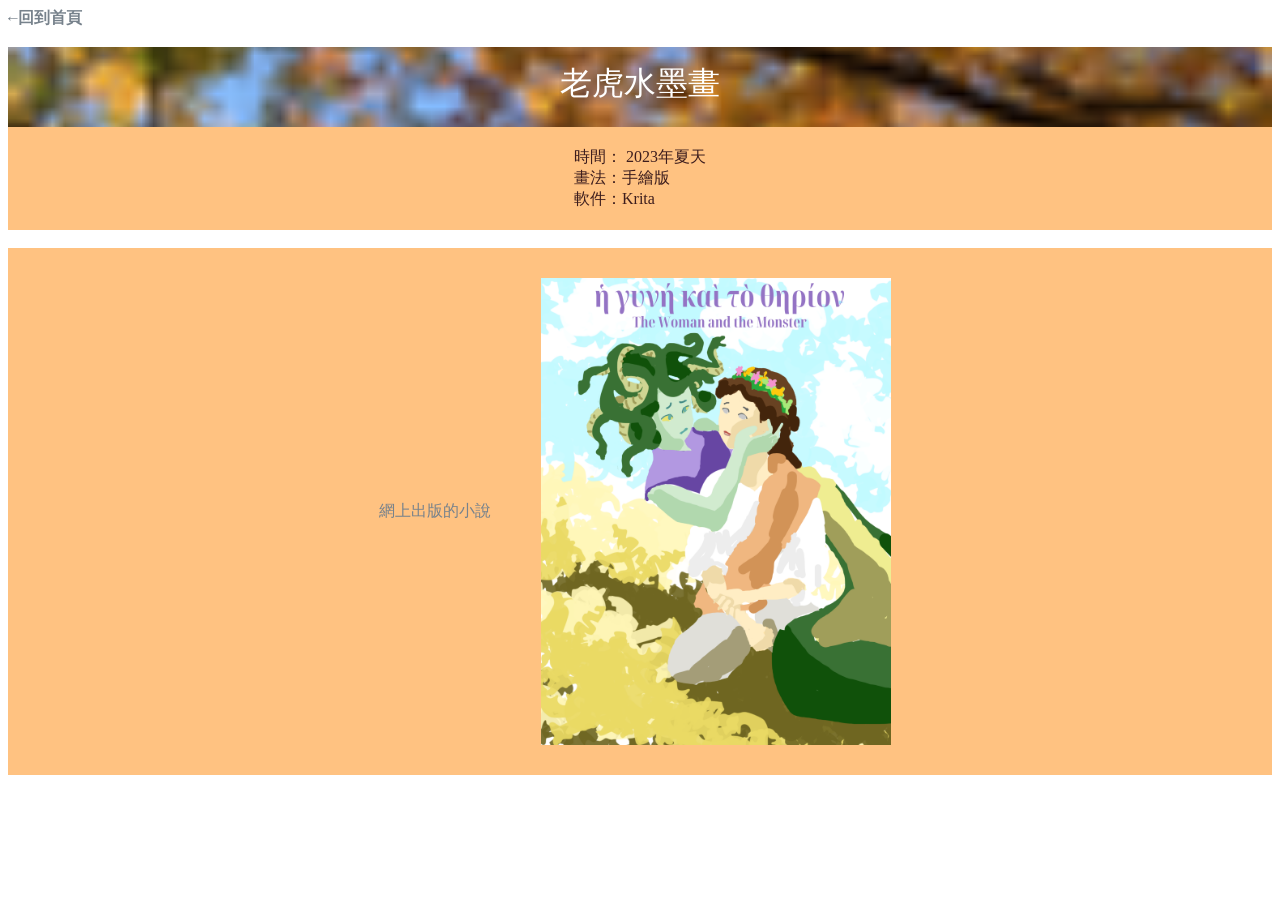
<file: medusa.html>
<!DOCTYPE html>
<html>
<head>
    <meta charset="UTF-8">
	<title>短篇小說封面</title>
	<link rel="stylesheet" href="tw-website.css"/>
</head>

<body>

<b>
	<a href="taiwan-portfolio.html">&larr;回到首頁</a>
</b>

<br>
<br>

<div class="banner">
	<div id="text">老虎水墨畫</div>
	<img src="tw-img/leaves.png"/>
</div>

<div class="orangebox">
	<div id="browntext">
		時間： 2023年夏天
	<br>
		畫法：手繪版
	<br>
		軟件：Krita
	</div>
</div>

<br>

<div class="orangebox">
	<div id="browntext">

	<br>
	<br>
		<a href="https://www.lulu.com/shop/kristen-song-and-marianthe-colakis/%E1%BC%A1-%CE%B3%CF%85%CE%BD%CE%B7-%CE%BA%CE%B1%E1%BD%B6-%CF%84%E1%BD%B8-%CE%B8%CE%B7%CF%81%CE%AF%CE%BF%CE%BD/ebook/product-4wnjee.html?q=kristen+song&page=1&pageSize=4">網上出版的小說</a>
	</div>
	<div id="infoimage">
		<img src="tw-img/Medusa Cover Art.png"/>
	</div>
</div>


</body>
</html>
</file>
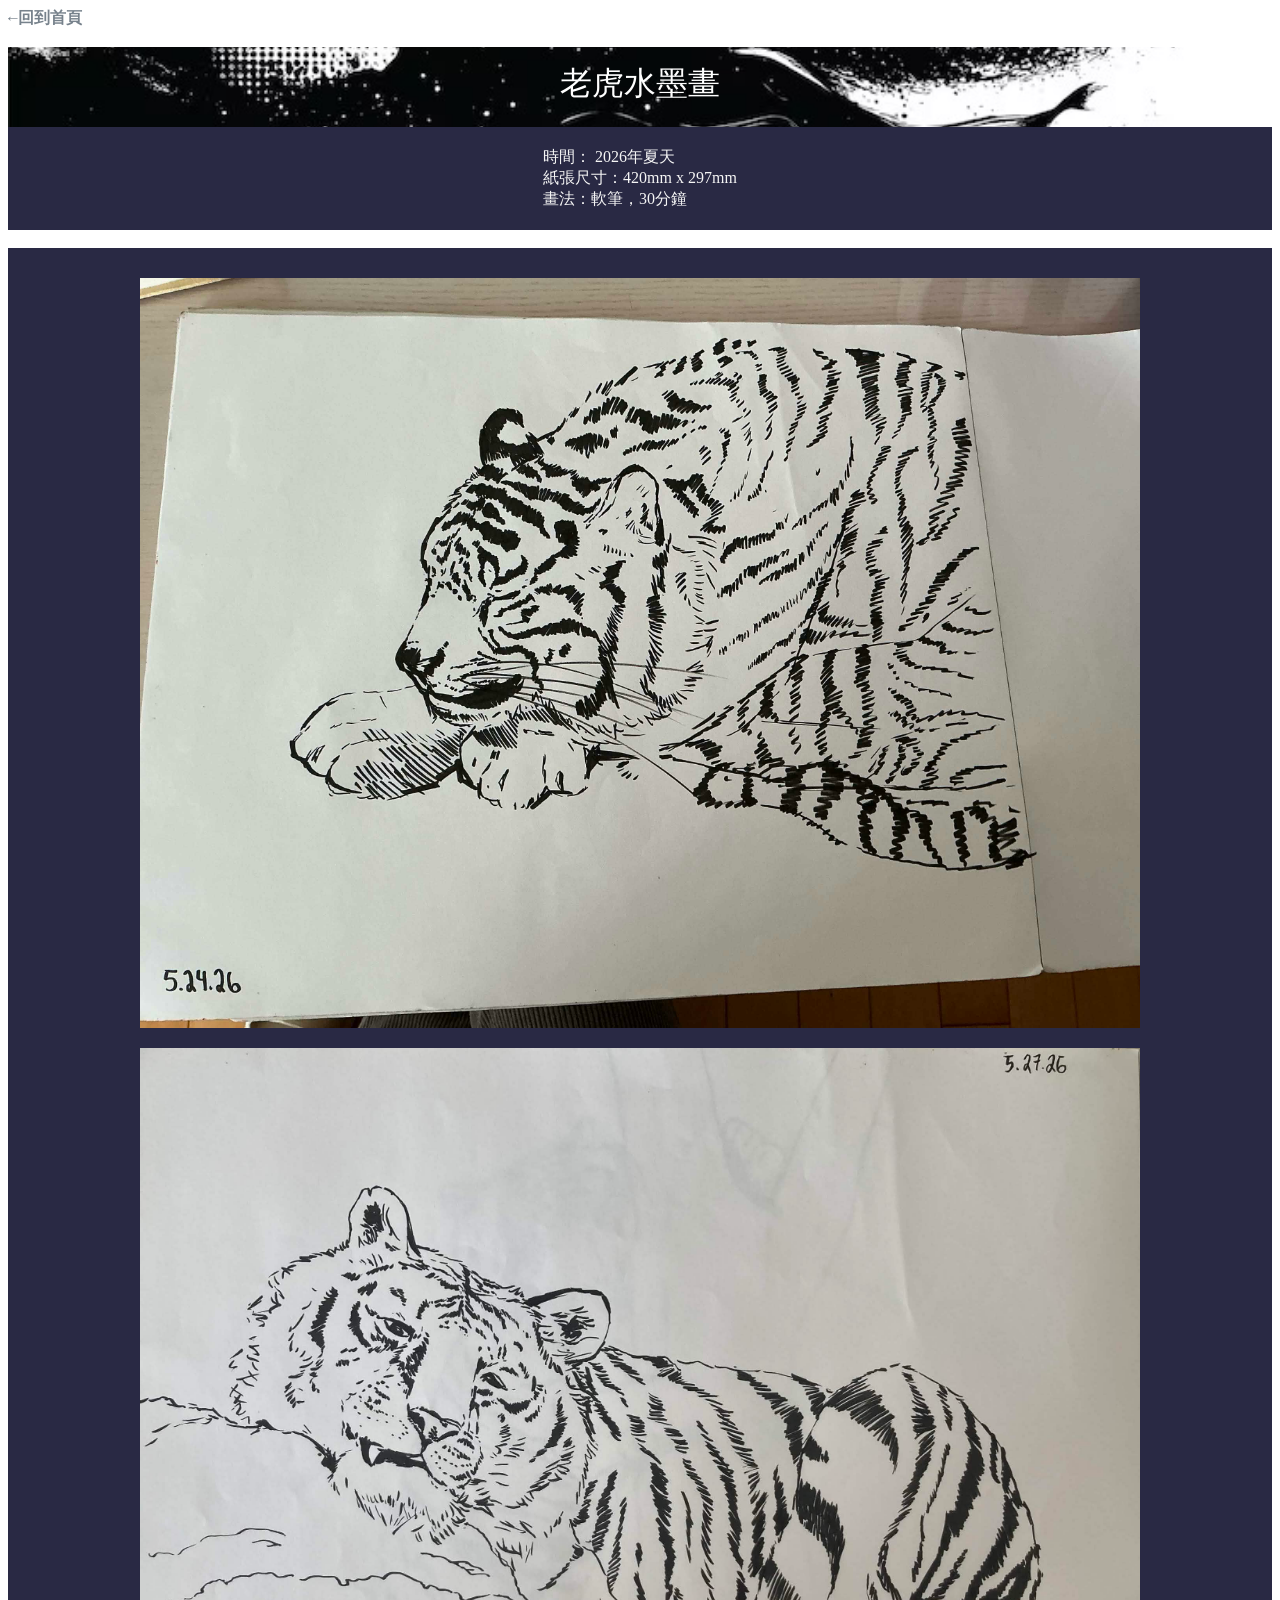
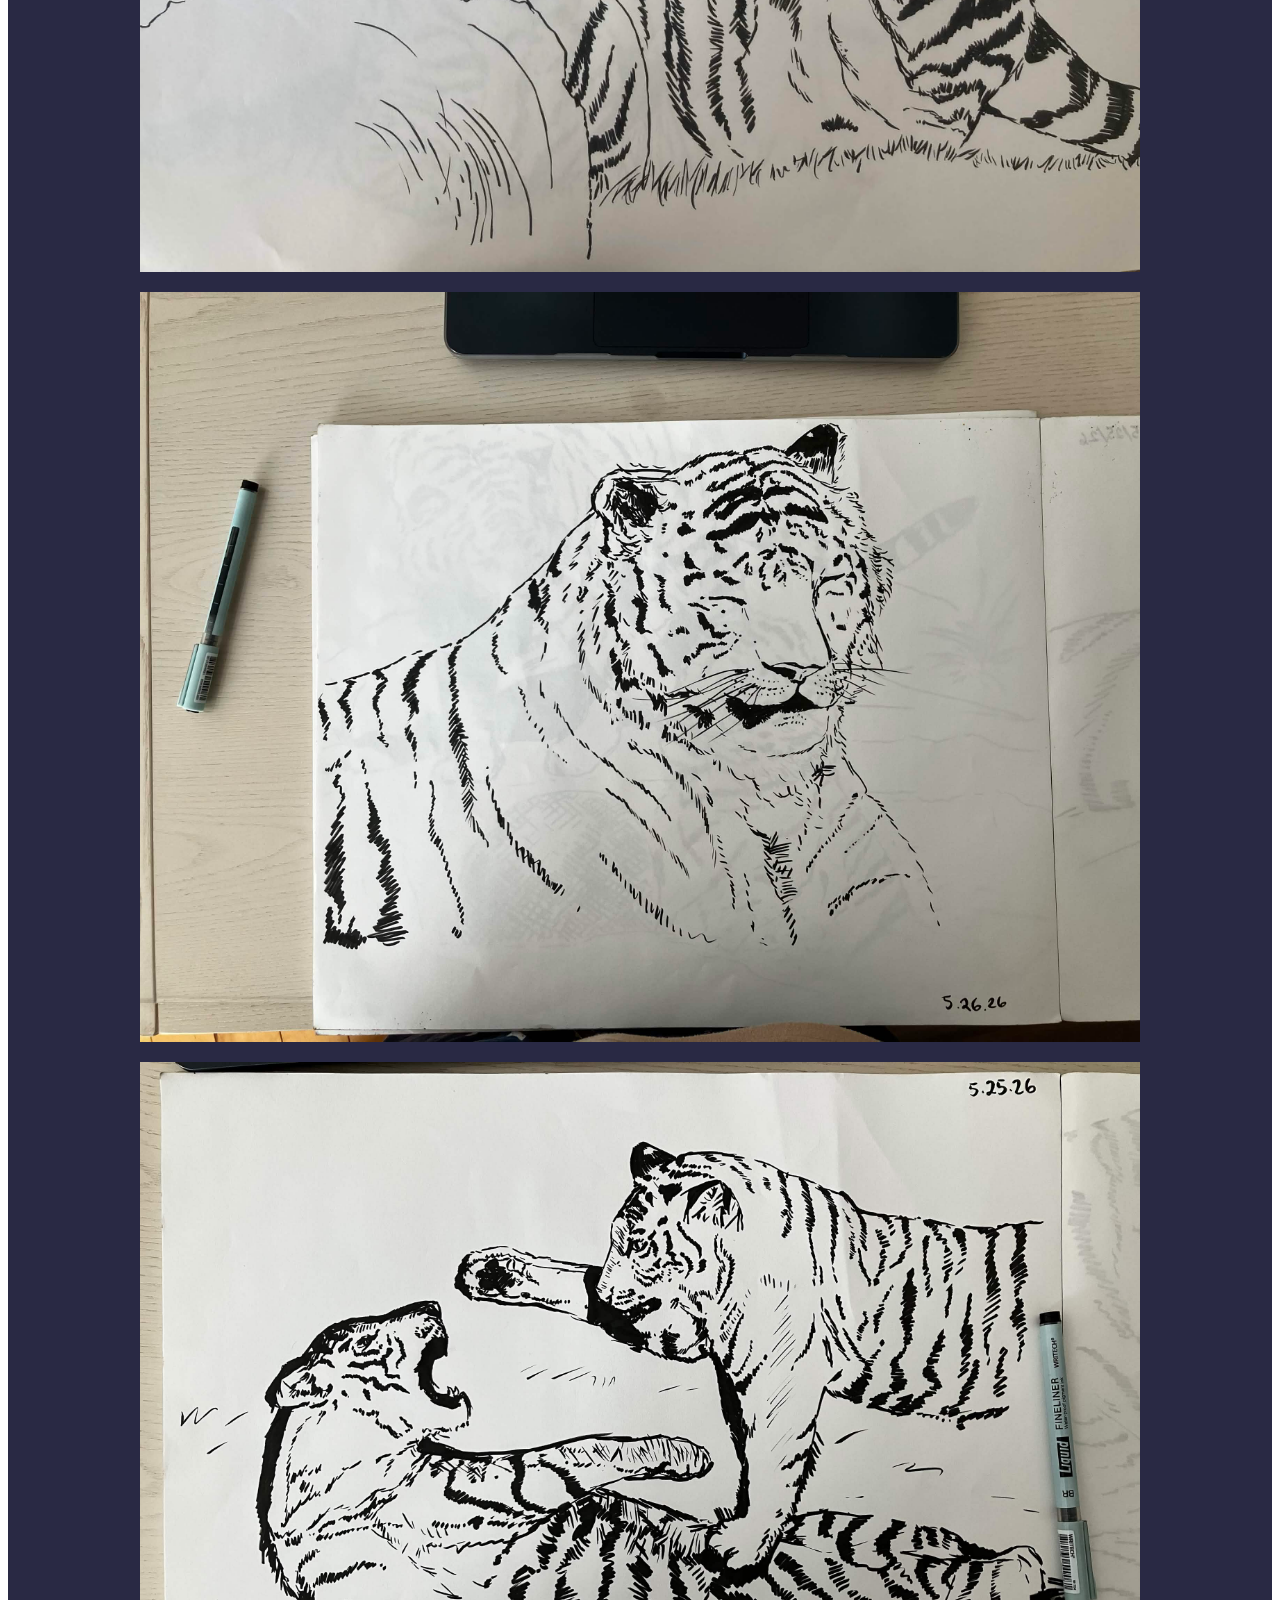
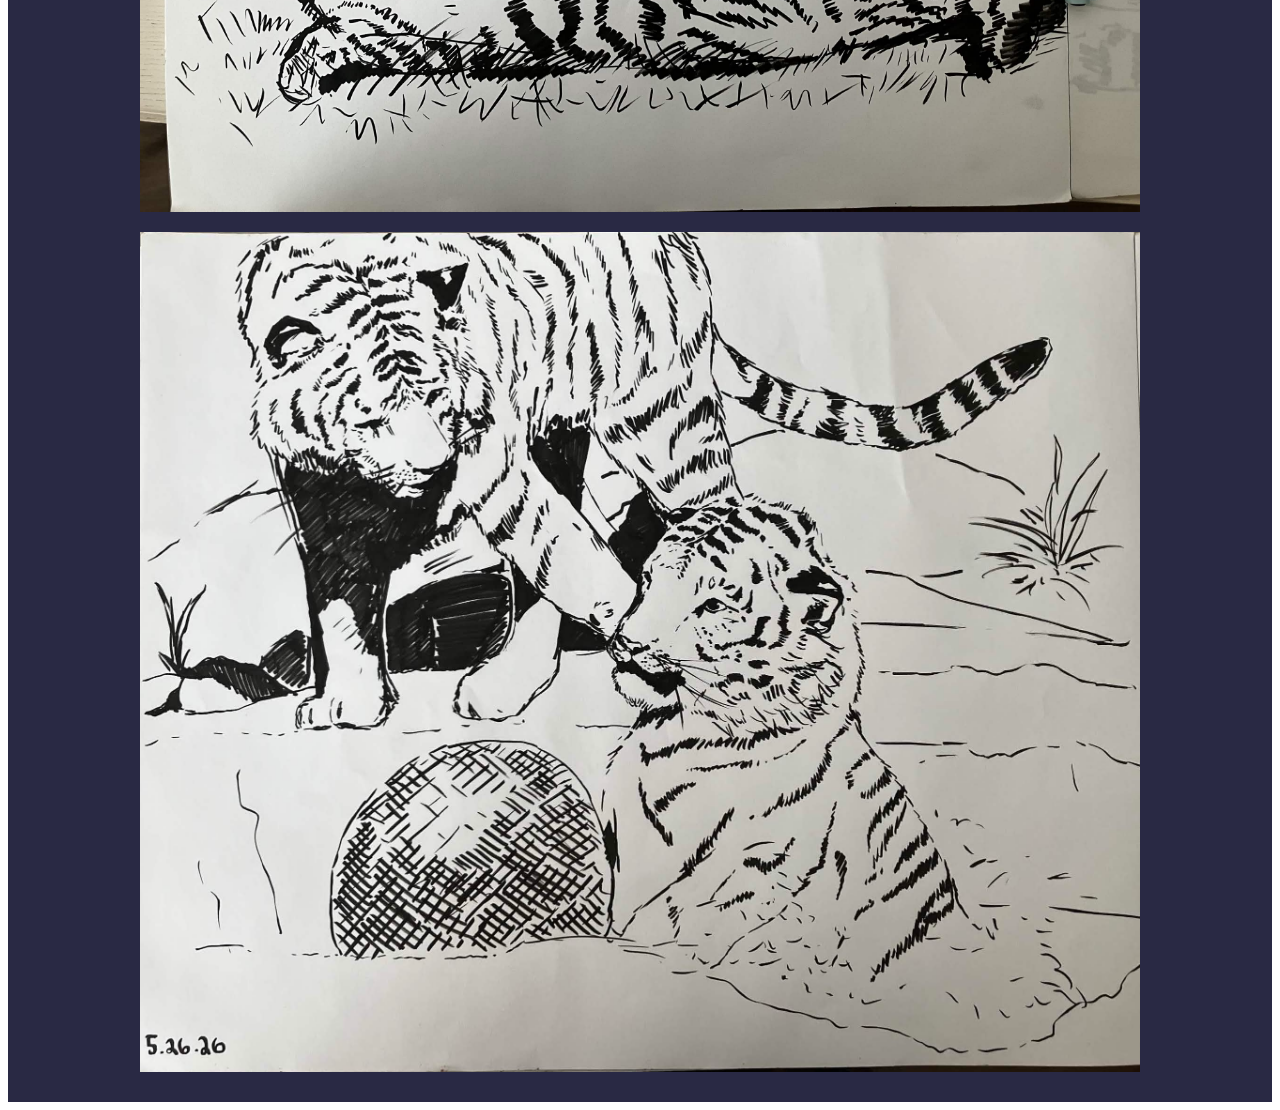
<file: tigers.html>
<!DOCTYPE html>
<html>
<head>
    <meta charset="UTF-8">
	<title>老虎水墨畫</title>
	<link rel="stylesheet" href="tw-website.css"/>
</head>

<body>

<b>
	<a href="taiwan-portfolio.html">&larr;回到首頁</a>
</b>

<br>
<br>

<div class="banner">
	<div id="text">老虎水墨畫</div>
	<img src="tw-img/ink-background.jpeg"/>
</div>

<div class="bluebox">
	<div id="whitetext">
		時間： 2026年夏天
	<br>
		紙張尺寸：420mm x 297mm 
	<br>
		畫法：軟筆，30分鐘
	</div>
</div>

<br>

<div class="bluebox">

	<div id="largeimage">
		<img src="tw-img/tiger1.jpg"/>
		<img src="tw-img/Tiger2.jpg"/>
		<img src="tw-img/tiger3.jpg"/>
		<img src="tw-img/Tiger5.png"/>
		<img src="tw-img/siblings-tigers.jpg"/>
	</div>
</div>


</body>
</html>
</file>
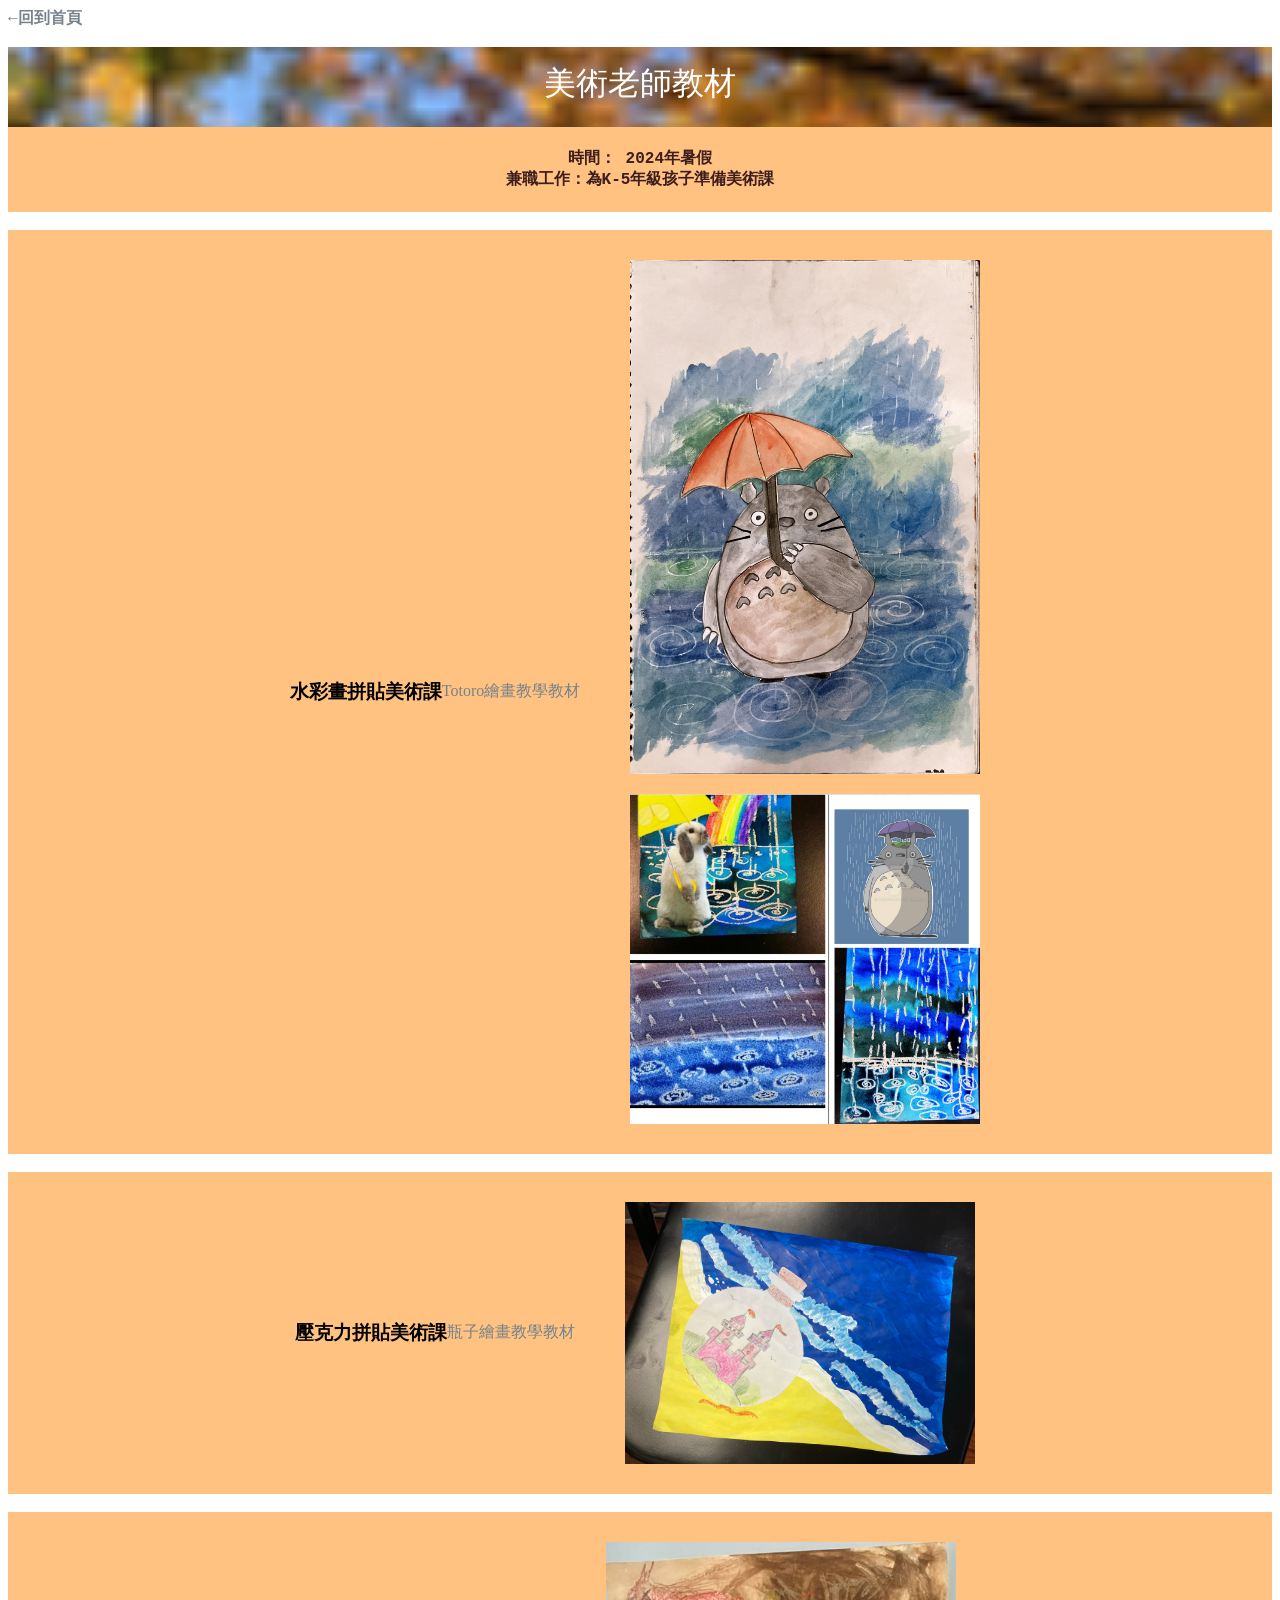
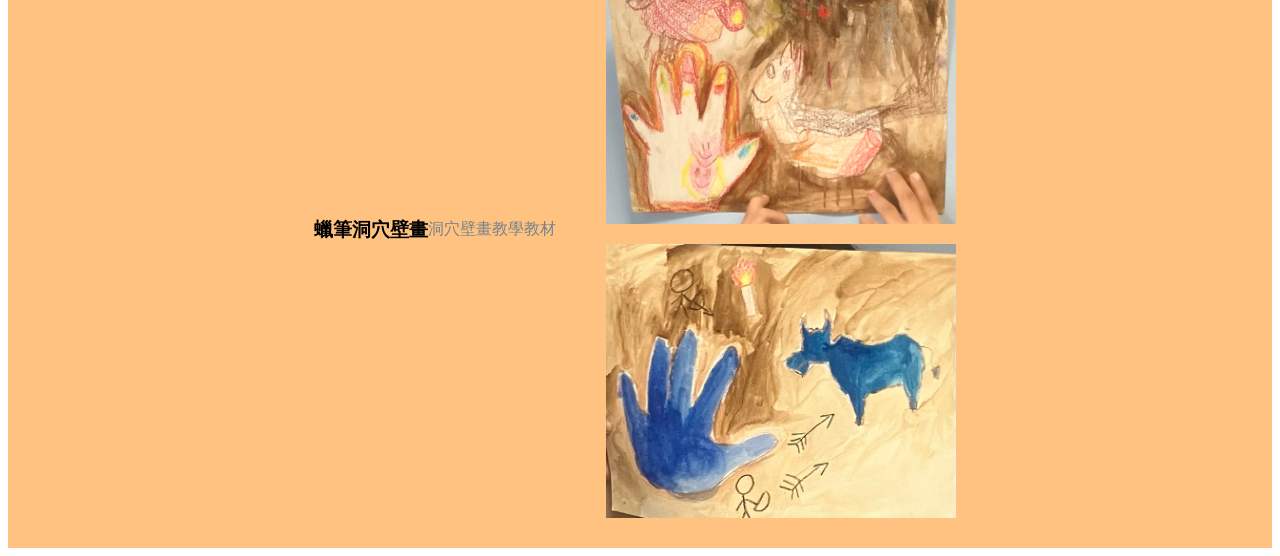
<file: totoro.html>
<!DOCTYPE html>
<html>
<head>
    <meta charset="UTF-8">
	<title>美術老師教材</title>
	<link rel="stylesheet" href="tw-website.css"/>
</head>

<body>

<b>
	<a href="taiwan-portfolio.html">&larr;回到首頁</a>
</b>

<br>
<br>

<div class="banner">
	<div id="text">美術老師教材</div>
	<img src="tw-img/leaves.png"/>
</div>

<div class="orangebox">
	<h4>
		時間： 2024年暑假
	<br>
		兼職工作：為K-5年級孩子準備美術課
	<br>
	</h4>
</div>

<br>

<div class="orangebox">
	<div id="browntext">
		<h3>水彩畫拼貼美術課</h3>
		<p>
		<a href="https://docs.google.com/document/d/1nDTcuUU7c5dOnV3lz7mJEDfEY6ygFDKNXautvL4i9cE/edit?tab=t.0"
			target="_blank"
   			rel="noopener noreferrer">
			Totoro繪畫教學教材
		</a>
		<br>
		
		</p>
	</div>

	<div id="infoimage">
		<img src="tw-img/totoro.png"/>
		<img src="tw-img/totoro-prep.png"/>
	</div>
</div>

<br>

<div class="orangebox">
	<div id="browntext">
		<h3>壓克力拼貼美術課</h3>
		<p>
			<a href="https://docs.google.com/presentation/d/1BMtSJoHqIIbLPJXoiXyuv71MAGZlbFVoMWpgF_uO8dU/edit?usp=sharing">
				瓶子繪畫教學教材
			</a>
		</p>
	</div>

	<div id="infoimage">
		<img src="tw-img/bottle in sea.jpeg">
	</div>

</div>

<br>

<div class="orangebox">
	<div id="browntext">
		<h3>蠟筆洞穴壁畫</h3>
		<p>
			<a href="https://docs.google.com/presentation/d/1bxunkIXBVIeDICQ9Pbzud2DLnzwxlAI_VTnwM1L_RD0/edit?usp=sharing">
				洞穴壁畫教學教材
			</a>
		</p>
	</div>

	<div id="infoimage">
		<img src="tw-img/cavehands.png">
		<img src="tw-img/cavehands2.png">
	</div>

</div>

</body>
</html>
</file>
<file: tw-website.css>
h1 {
	font-family: "American Typewriter", serif;
	text-align: center;
	color: #000000
}

h2 {
	font-family: "American Typewriter", serif;
	text-align: center;
	color: #000000
}     

h3 {
	text-align: center;
	font-family: Courier, monospace;
	color: #000000
}

h4 {
	text-align: center;
	color:#3d1d1d;
}

body {
	background-color: #ffffff;
	font-family: Courier, monospace;
}

img {
	height:500px;
	width: auto;
	object-fit: cover;
}

p {
	max-width: 500px;
	text-align: center; 
	left: 50%;
	margin:0 auto;
	font-family: "American Typewriter", serif;
	color: hsl(0, 0%, 100%)
}

a {
	color: #77828C;
	text-decoration: none;
	}

a:hover {
	color: #5e9fdb;
	}

.banner {
	justify-content: center;
	text-align: center;
	object-fit: contain;
	height: 80px;
	position:relative;
}

.banner img {
	z-index: -1;
	justify-content: center;
	text-align: center;
	position:relative;
	width: 100%;
	height: 80px;
	object-fit: cover;
}

#text {
	position: absolute;
	transform: translateX(-50%);
	left: 50%;
	font-family: "American Typewriter", serif;
	color:#ffffff;
	font-size:xx-large;
	text-align: center;
	justify-content: center;
	display: flex;
	padding:15px;
}

.orangebox {
	color:#3d1d1d;
	background-color:#ffc281;
	display:flex;
	justify-content: center;
	position: relative;
}

.bluebox {
	color:#ffffff;
	background-color:rgb(41, 41, 68);
	display:flex;
	justify-content: center;
	position: relative;
}

#browntext {
	color:#3d1d1d;
	font-family:"American Typewriter", serif;
	align-items: center;
	display: flex;
	text-align: left;
	padding: 20px;
}

#whitetext {
	color: whitesmoke;
	font-family:"American Typewriter", serif;
	align-items: center;
	display: flex;
	text-align: left;
	padding: 20px;
}

#infoimage {
	display: flex;
	max-width: 350px;
	flex-direction: column;
	gap: 20px;
	height: auto;
	padding: 30px;
	justify-content: right;
	width: 100%;
}

#infoimage img {
	max-width: 350px;
	width: 100%;
	height: auto;
}

#largeimage {
	display: flex;
	max-width:fit-content;
	flex-direction: column;
	gap: 20px;
	height: auto;
	padding: 30px;
	justify-content: right;
	width: 100%;
}

#largeimage img {
	max-width: 1000px;
	width: 100%;
	height: auto;
}

.scroll-container {
	background-color: #333;
	overflow: auto;
	white-space: nowrap;
	padding: 10px;
}

.scroll-container img {
	padding: 10px;
}
</file>
